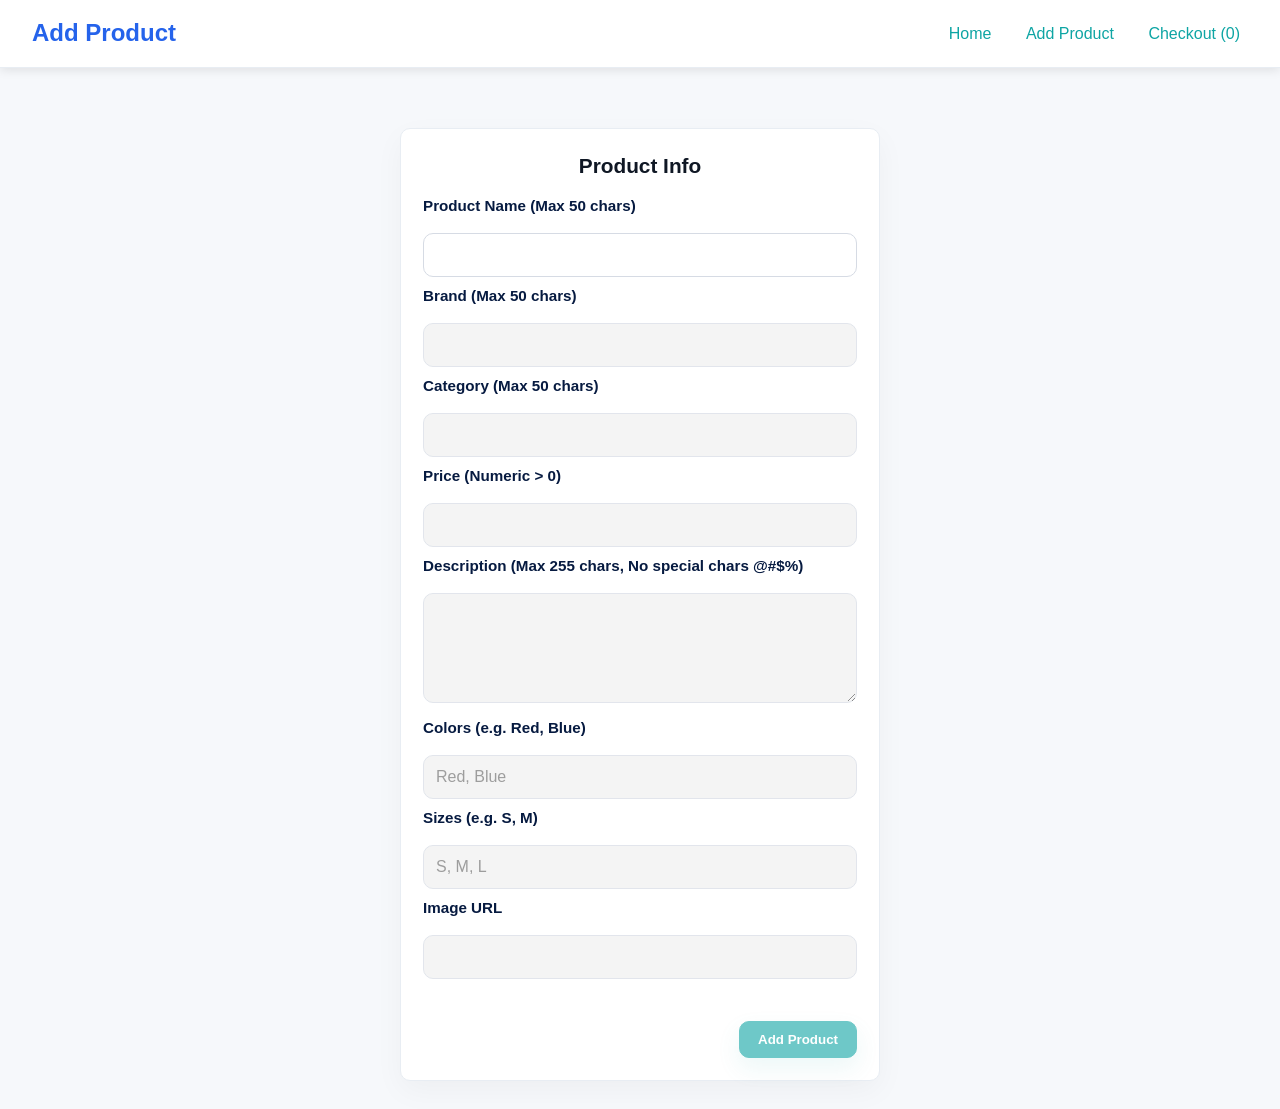
<file: add-product.html>
<!doctype html>
<html lang="en">
  <head>
    <meta charset="utf-8" />
    <meta name="viewport" content="width=device-width,initial-scale=1" />
    <title>Add Product</title>
    <link rel="stylesheet" href="css/style.css" />
    <link rel="stylesheet" href="css/pages.css" />
  </head>
  <body>
    <header class="site-header">
      <h1>Add Product</h1>
      <nav>
        <a href="index.html">Home</a>
        <a href="add-product.html">Add Product</a>
        <a href="checkout.html">Checkout (<span id="cart-count">0</span>)</a>
      </nav>
    </header>

    <main>
      <form id="addForm" class="multistep" novalidate>
        <div class="step">
          <h2>Product Info</h2>

          <label>Product Name (Max 50 chars)</label>
          <input name="name" id="name" type="text" required />
          <div id="name-error" class="error-msg"></div>

          <label>Brand (Max 50 chars)</label>
          <input name="brand" id="brand" type="text" required />
          <div id="brand-error" class="error-msg"></div>

          <label>Category (Max 50 chars)</label>
          <input name="category" id="category" type="text" required />
          <div id="category-error" class="error-msg"></div>

          <label>Price (Numeric > 0)</label>
          <input name="price" id="price" type="text" step="0.01" required />
          <div id="price-error" class="error-msg"></div>

          <label>Description (Max 255 chars, No special chars @#$%)</label>
          <textarea name="description" id="description" rows="4"></textarea>
          <div id="description-error" class="error-msg"></div>

          <label>Colors (e.g. Red, Blue)</label>
          <input
            name="colors"
            id="colors"
            type="text"
            placeholder="Red, Blue"
          />
          <div id="colors-error" class="error-msg"></div>

          <label>Sizes (e.g. S, M)</label>
          <input name="sizes" id="sizes" type="text" placeholder="S, M, L" />
          <div id="sizes-error" class="error-msg"></div>

          <label>Image URL</label>
          <input name="image" id="image" type="url" />
          <div id="image-error" class="error-msg"></div>

          <div class="actions">
            <button type="submit" id="submit" class="btn primary">
              Add Product
            </button>
          </div>
        </div>
      </form>
    </main>

    <script src="js/app.js"></script>

    <script>
      // --- CẤU HÌNH REGEX ---
      // 1. Chỉ cho phép chữ, số, khoảng trắng và tiếng Việt (Dùng cho Name, Brand, Category)
      const REGEX_TEXT_STRICT = /^[a-zA-Z0-9\s\u00C0-\u1EF9]+$/;

      // 2. MỚI: Description an toàn (Cho phép chữ, số, tiếng Việt và dấu .,-)
      // KHÔNG cho phép: @ # $ % ^ & * ( ) < > / \ |
      const REGEX_DESC_SAFE = /^[a-zA-Z0-9\s\u00C0-\u1EF9.,-]+$/;

      // 3. Danh sách (Colors, Sizes)
      const REGEX_STRICT_LIST =
        /^[a-zA-Z0-9\u00C0-\u1EF9]+(,\s*[a-zA-Z0-9\u00C0-\u1EF9]+)*$/;

      // 4. URL Hình ảnh
      const REGEX_IMAGE =
        /^(http|https):\/\/[^ "]+(\.(jpg|png|jpeg|gif|webp))$/i;

      const addForm = document.getElementById("addForm");

      function setError(fieldObj, message) {
        fieldObj.msg = message;
        return false;
      }

      const fields = [
        {
          id: "name",
          el: document.getElementById("name"),
          required: true,
          touched: false,
          validator: function (v) {
            const t = v.trim();
            if (t === "") return setError(this, "Name is required");
            if (t.length > 50)
              return setError(this, "Name too long (Max 50 chars)");
            if (!REGEX_TEXT_STRICT.test(t))
              return setError(this, "Name contains special characters");
            return true;
          },
          msg: "",
        },
        {
          id: "brand",
          el: document.getElementById("brand"),
          required: true,
          touched: false,
          validator: function (v) {
            const t = v.trim();
            if (t === "") return setError(this, "Brand is required");
            if (t.length > 50)
              return setError(this, "Brand too long (Max 50 chars)");
            if (!REGEX_TEXT_STRICT.test(t))
              return setError(this, "Brand contains special characters");
            return true;
          },
          msg: "",
        },
        {
          id: "category",
          el: document.getElementById("category"),
          required: true,
          touched: false,
          validator: function (v) {
            const t = v.trim();
            if (t === "") return setError(this, "Category is required");
            if (t.length > 50)
              return setError(this, "Category too long (Max 50 chars)");
            if (!REGEX_TEXT_STRICT.test(t))
              return setError(this, "Category contains special characters");
            return true;
          },
          msg: "",
        },
        {
          id: "price",
          el: document.getElementById("price"),
          required: true,
          touched: false,
          validator: function (v) {
            const valStr = v.trim();
            if (valStr === "") return setError(this, "Price is required");
            if (isNaN(Number(valStr)))
              return setError(this, "Price is required");
            if (Number(valStr) <= 0)
              return setError(this, "Price must be positive");
            return true;
          },
          msg: "",
        },
        {
          id: "description",
          el: document.getElementById("description"),
          required: true,
          touched: false,
          validator: function (v) {
            const t = v.trim();
            if (t === "") return setError(this, "Description is required");
            if (t.length > 255)
              return setError(this, "Description too long (Max 255 chars)");

            // SỬA: Dùng Regex chặt chẽ hơn để cấm ký tự đặc biệt
            if (!REGEX_DESC_SAFE.test(t))
              return setError(this, "Description contains special characters");

            return true;
          },
          msg: "",
        },
        {
          id: "colors",
          el: document.getElementById("colors"),
          required: true,
          touched: false,
          validator: function (v) {
            const t = v.trim();
            if (t === "") return setError(this, "Colors are required");
            if (!REGEX_STRICT_LIST.test(t))
              return setError(this, "Invalid Color format");
            return true;
          },
          msg: "",
        },
        {
          id: "sizes",
          el: document.getElementById("sizes"),
          required: true,
          touched: false,
          validator: function (v) {
            const t = v.trim();
            if (t === "") return setError(this, "Sizes are required");
            if (!REGEX_STRICT_LIST.test(t))
              return setError(this, "Invalid Size format");
            return true;
          },
          msg: "",
        },
        {
          id: "image",
          el: document.getElementById("image"),
          required: true,
          touched: false,
          validator: function (v) {
            const t = v.trim();
            if (t === "") return setError(this, "Image URL is required");
            if (!REGEX_IMAGE.test(t))
              return setError(this, "Invalid Image URL (.jpg, .png...)");
            return true;
          },
          msg: "",
        },
      ];

      function getErrorEl(id) {
        return document.getElementById(id + "-error");
      }

      function isFieldValid(field) {
        const val =
          field.el && field.el.value !== undefined
            ? String(field.el.value)
            : "";
        return field.required ? !!field.validator.call(field, val) : true;
      }

      function showError(field) {
        if (!field.el) return;
        field.el.classList.add("input-error");
        const errEl = getErrorEl(field.id);
        if (errEl) {
          errEl.style.display = "block";
          errEl.textContent = field.msg;
        }
      }

      function hideError(field) {
        if (!field.el) return;
        field.el.classList.remove("input-error");
        const errEl = getErrorEl(field.id);
        if (errEl) {
          errEl.style.display = "none";
        }
      }

      function validateFieldDisplay(field) {
        const ok = isFieldValid(field);
        if (field.touched && !ok) {
          showError(field);
        } else {
          hideError(field);
        }
        return ok;
      }

      function updateStates() {
        let prevAllValid = true;

        for (let i = 0; i < fields.length; i++) {
          const f = fields[i];

          // 1. Logic khóa ô input
          if (!prevAllValid) {
            if (f.el) f.el.disabled = true;
          } else {
            if (f.el) f.el.disabled = false;
          }

          // 2. Logic tuần tự
          if (f.required) {
            if (!isFieldValid(f)) {
              prevAllValid = false;
            }
          }

          // 3. Logic hiển thị
          validateFieldDisplay(f);
        }

        const allReqOk = fields
          .filter((f) => f.required)
          .every((f) => isFieldValid(f));
        const submitBtn = document.getElementById("submit");
        if (submitBtn) submitBtn.disabled = !allReqOk;
      }

      fields.forEach((f) => {
        if (!f.el) return;

        // BLUR: Đánh dấu đã xem -> Check lỗi đỏ
        f.el.addEventListener("blur", () => {
          f.touched = true;
          updateStates();
        });

        // INPUT: Đang gõ -> Chỉ check logic mở khóa (chưa hiện đỏ nếu chưa touched)
        f.el.addEventListener("input", () => {
          updateStates();
        });
      });

      updateStates();

      addForm.addEventListener("submit", (e) => {
        e.preventDefault();

        let allValid = true;
        fields
          .filter((f) => f.required)
          .forEach((f) => {
            f.touched = true;
            if (!isFieldValid(f)) allValid = false;
          });

        updateStates();

        if (!allValid) return;

        const product = {
          id: Date.now().toString(),
          name: document.getElementById("name").value.trim(),
          brand: document.getElementById("brand").value.trim(),
          category: document.getElementById("category").value.trim(),
          price: Number(document.getElementById("price").value),
          description: document.getElementById("description").value.trim(),
          colors: document
            .getElementById("colors")
            .value.split(",")
            .map((s) => s.trim())
            .filter(Boolean),
          sizes: document
            .getElementById("sizes")
            .value.split(",")
            .map((s) => s.trim())
            .filter(Boolean),
          image: document.getElementById("image").value.trim(),
        };

        try {
          const products =
            typeof getProducts === "function" ? getProducts() : [];
          products.unshift(product);
          if (typeof saveProducts === "function") {
            saveProducts(products);
          } else {
            localStorage.setItem("products", JSON.stringify(products));
          }
          if (typeof showToast === "function") {
            showToast("Product added successfully!", "success");
          } else {
            alert("Product added successfully!");
          }
          setTimeout(() => {
            window.location.href = "index.html";
          }, 1100);
        } catch (err) {
          if (typeof showToast === "function") {
            showToast("Error: " + err.message, "error");
          } else {
            alert("Error: " + err.message);
          }
        }
      });
    </script>
  </body>
</html>
</file>
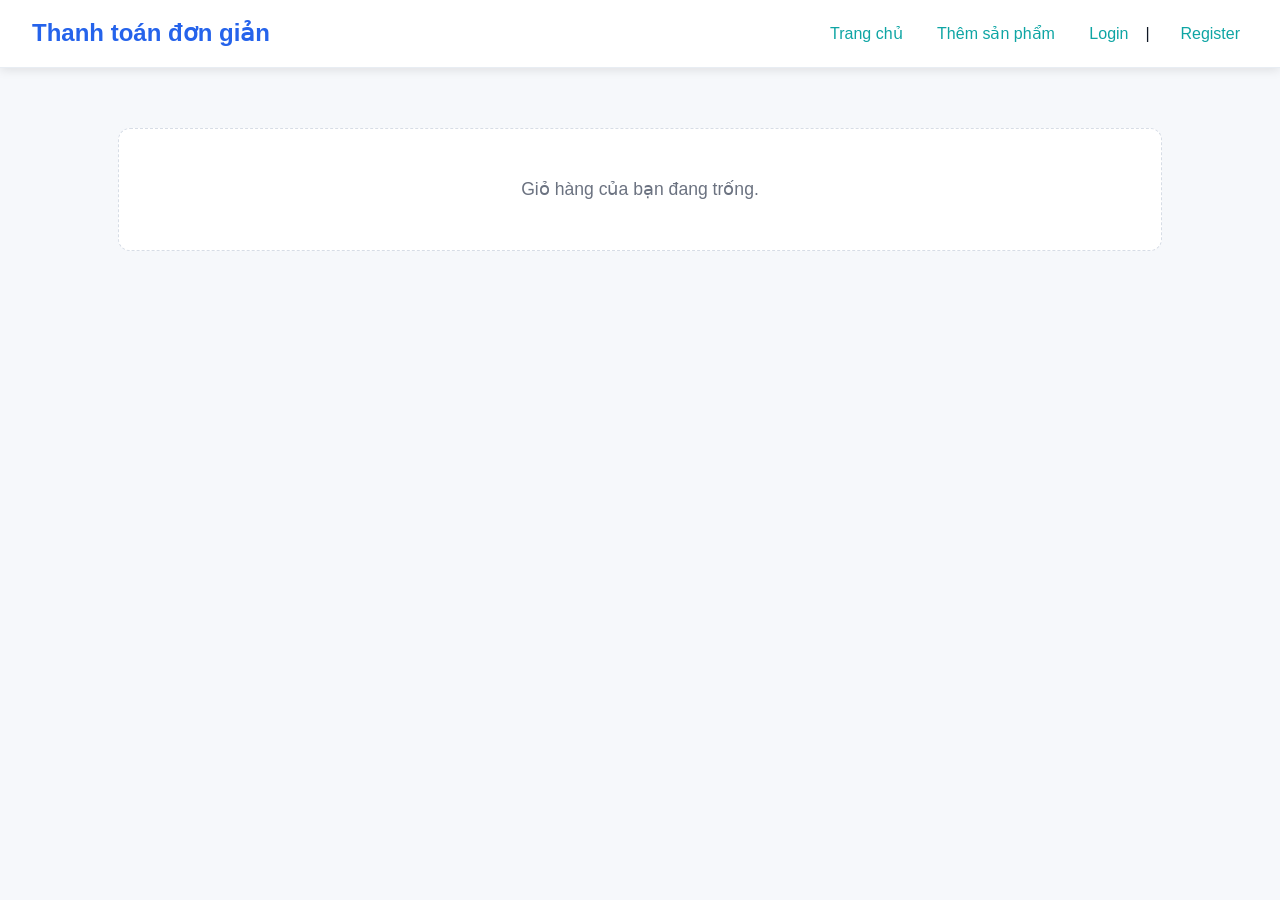
<file: checkout.html>
<!doctype html>
<html lang="vi">
  <head>
    <meta charset="utf-8" />
    <meta name="viewport" content="width=device-width,initial-scale=1" />
    <title>Thanh toán đơn giản</title>
    <link rel="stylesheet" href="css/style.css" />
    <link rel="stylesheet" href="css/pages.css" />
  </head>
  <body>
    <header class="site-header">
      <h1>Thanh toán đơn giản</h1>
      <nav>
        <a href="index.html">Trang chủ</a>
        <a href="add-product.html">Thêm sản phẩm</a>
        <span id="user-area"></span>
      </nav>
    </header>

    <main>
      <div id="empty-msg" class="muted" style="display: none">
        Giỏ hàng của bạn đang trống.
      </div>

      <div class="checkout-layout" style="display: none">
        <form id="checkout-form" class="checkout-form">
          <!-- THÔNG TIN KHÁCH HÀNG -->
          <div class="form-section">
            <h2>Thông tin khách hàng</h2>

            <div class="form-group">
              <label for="fullName">Họ và tên *</label>
              <input
                type="text"
                id="fullName"
                name="fullName"
                placeholder="Nguyễn Văn A"
                required
              />
              <div class="error-message" id="name-error">
                Vui lòng nhập họ tên
              </div>
            </div>

            <div class="form-group">
              <label for="phone">Số điện thoại *</label>
              <input
                type="tel"
                id="phone"
                name="phone"
                placeholder="0912345678"
                required
              />
              <div class="error-message" id="phone-error">
                Vui lòng nhập số điện thoại hợp lệ (10-11 số)
              </div>
            </div>

            <div class="form-group">
              <label for="email">Email *</label>
              <input
                type="email"
                id="email"
                name="email"
                placeholder="nguyenvana@email.com"
                required
              />
              <div class="error-message" id="email-error">
                Vui lòng nhập email hợp lệ
              </div>
            </div>
          </div>

          <!-- PHƯƠNG THỨC NHẬN HÀNG -->
          <div class="form-section">
            <h2>Phương thức nhận hàng</h2>

            <div class="radio-group">
              <div class="radio-option">
                <input
                  type="radio"
                  id="delivery-shipping"
                  name="deliveryMethod"
                  value="shipping"
                />
                <label for="delivery-shipping" class="radio-label">
                  <div class="title">🚚 Giao hàng tận nơi</div>
                  <div class="desc">Nhận hàng tại địa chỉ của bạn</div>
                </label>
              </div>

              <div class="radio-option">
                <input
                  type="radio"
                  id="delivery-pickup"
                  name="deliveryMethod"
                  value="pickup"
                />
                <label for="delivery-pickup" class="radio-label">
                  <div class="title">🏪 Nhận tại cửa hàng</div>
                  <div class="desc">Đến lấy tại địa chỉ cửa hàng</div>
                </label>
              </div>
            </div>
          </div>

          <!-- THÔNG TIN GIAO HÀNG (chỉ hiện khi chọn giao hàng) -->
          <div id="shipping-info-section" class="form-section">
            <h2>Thông tin giao hàng</h2>

            <div class="shipping-info">
              <div class="address-cascade">
                <div class="form-group">
                  <label for="province">Tỉnh/Thành phố *</label>
                  <select id="province" name="province" required>
                    <option value="">Chọn tỉnh/thành phố</option>
                    <option value="hanoi">Hà Nội</option>
                    <option value="hcm">TP Hồ Chí Minh</option>
                    <option value="danang">Đà Nẵng</option>
                    <option value="haiphong">Hải Phòng</option>
                    <option value="cantho">Cần Thơ</option>
                  </select>
                  <div class="error-message" id="province-error">
                    Vui lòng chọn tỉnh/thành phố
                  </div>
                </div>

                <div class="form-group">
                  <label for="district">Quận/Huyện *</label>
                  <select id="district" name="district" required disabled>
                    <option value="">Chọn quận/huyện</option>
                  </select>
                  <div class="error-message" id="district-error">
                    Vui lòng chọn quận/huyện
                  </div>
                </div>

                <div class="form-group">
                  <label for="ward">Phường/Xã *</label>
                  <select id="ward" name="ward" required disabled>
                    <option value="">Chọn phường/xã</option>
                  </select>
                  <div class="error-message" id="ward-error">
                    Vui lòng chọn phường/xã
                  </div>
                </div>
              </div>

              <div class="form-group">
                <label for="address">Địa chỉ chi tiết *</label>
                <input
                  type="text"
                  id="address"
                  name="address"
                  placeholder="Số nhà, tên đường, tòa nhà..."
                  required
                />
                <div class="error-message" id="address-error">
                  Vui lòng nhập địa chỉ chi tiết
                </div>
              </div>

              <div class="form-group">
                <label for="addressNote">Ghi chú địa chỉ (tùy chọn)</label>
                <textarea
                  id="addressNote"
                  name="addressNote"
                  rows="3"
                  placeholder="Ví dụ: Chung cư A, lầu 3, gần siêu thị B..."
                ></textarea>
              </div>
            </div>
          </div>

          <!-- THÔNG TIN CỬA HÀNG (chỉ hiện khi chọn nhận tại cửa hàng) -->
          <div
            id="pickup-info-section"
            class="form-section"
            style="display: none"
          >
            <h2>Thông tin nhận hàng</h2>

            <div class="shipping-info">
              <div class="form-group">
                <label>Địa chỉ cửa hàng</label>
                <div
                  style="
                    padding: 1rem;
                    background: white;
                    border-radius: 6px;
                    border: 1px solid #e5e7eb;
                  "
                >
                  <p style="font-weight: 600; margin-bottom: 0.5rem">
                    📍 Cửa hàng chính
                  </p>
                  <p>123 Đường ABC, Quận 1, TP. Hồ Chí Minh</p>
                  <p
                    style="
                      color: #6b7280;
                      font-size: 0.9rem;
                      margin-top: 0.5rem;
                    "
                  >
                    ⏰ Giờ mở cửa: 8:00 - 22:00 (Thứ 2 - Chủ nhật)
                  </p>
                </div>
              </div>

              <div class="form-group">
                <label for="pickupNote">Ghi chú (tùy chọn)</label>
                <textarea
                  id="pickupNote"
                  name="pickupNote"
                  rows="2"
                  placeholder="Ví dụ: Nhận hàng sau 18:00..."
                ></textarea>
              </div>
            </div>
          </div>

          <!-- TỔNG ĐƠN HÀNG (ĐƠN GIẢN) -->
          <!-- NÚT XÁC NHẬN -->
          <button type="submit" class="submit-btn">Xác nhận đơn hàng</button>
        </form>

        <aside class="order-summary-simple">
          <div class="summary-total">
            <span>Tổng thanh toán:</span>
            <span class="amount" id="order-total">$0.00</span>
          </div>
          <p
            style="
              color: #6b7280;
              font-size: 0.9rem;
              margin-top: 0.5rem;
              text-align: center;
            "
          >
            Đã bao gồm thuế (nếu có)
          </p>
        </aside>
      </div>
    </main>

    <script src="js/app.js"></script>

    <script>
      // Cart functions (giữ nguyên từ file cũ)
      function getCart() {
        try {
          return JSON.parse(localStorage.getItem("cart")) || [];
        } catch {
          return [];
        }
      }

      function getProducts() {
        try {
          return JSON.parse(localStorage.getItem("products")) || [];
        } catch {
          return [];
        }
      }

      function escapeHtml(text) {
        const div = document.createElement("div");
        div.textContent = text;
        return div.innerHTML;
      }

      function updateCartCount() {
        const cart = getCart();
        const count = cart.reduce((sum, item) => sum + (item.qty || 1), 0);
        const countEl = document.getElementById("cart-count");
        if (countEl) countEl.textContent = count;
      }

      // Khởi tạo trang
      document.addEventListener("DOMContentLoaded", function () {
        const cart = getCart();
        const emptyMsg = document.getElementById("empty-msg");
        const checkoutLayout = document.querySelector(".checkout-layout");
        const checkoutFormEl = document.getElementById("checkout-form");

        if (!cart || cart.length === 0) {
          emptyMsg.style.display = "block";
          if (checkoutLayout) checkoutLayout.style.display = "none";
        } else {
          emptyMsg.style.display = "none";
          if (checkoutLayout) checkoutLayout.style.display = "flex";
          calculateOrderTotal();
        }

        updateCartCount();
        initForm();
      });

      // Tính tổng đơn hàng (đơn giản)
      function calculateOrderTotal() {
        const cart = getCart();
        const products = getProducts();

        let total = 0;
        cart.forEach((item) => {
          const product = products.find((p) => p.id === item.id);
          if (product) {
            total += (product.price || 0) * (item.qty || 1);
          }
        });

        document.getElementById("order-total").textContent =
          "$" + total.toFixed(2);
      }

      // Khởi tạo form
      function initForm() {
        // Toggle phương thức nhận hàng
        const deliveryMethodRadios = document.querySelectorAll(
          'input[name="deliveryMethod"]',
        );
        const shippingSection = document.getElementById(
          "shipping-info-section",
        );
        const pickupSection = document.getElementById("pickup-info-section");

        // Fields in top-to-bottom order
        const fullName = document.getElementById("fullName");
        const phone = document.getElementById("phone");
        const email = document.getElementById("email");
        const submitBtn = document.querySelector(".submit-btn");
        const provinceSelect = document.getElementById("province");
        const districtSelect = document.getElementById("district");
        const wardSelect = document.getElementById("ward");
        const addressInput = document.getElementById("address");

        // Utility validators (no UI changes)
        function validName(val) {
          return val && val.trim().length > 0;
        }
        function validPhone(val) {
          return /^(0[0-9]{9,10})$/.test((val || "").trim());
        }
        function validEmail(val) {
          return /^[^\s@]+@[^\s@]+\.[^\s@]+$/.test((val || "").trim());
        }

        // Update sequential enabled/disabled state
        function updateSequentialState() {
          // Step 1 -> enable phone
          if (validName(fullName.value)) {
            phone.disabled = false;
          } else {
            phone.disabled = true;
            phone.classList.remove("error");
          }

          // Step 2 -> enable email
          if (!phone.disabled && validPhone(phone.value)) {
            email.disabled = false;
          } else {
            email.disabled = true;
            email.classList.remove("error");
          }

          // Step 3 -> enable delivery method radios
          const deliveryEnabled = !email.disabled && validEmail(email.value);
          deliveryMethodRadios.forEach((r) => (r.disabled = !deliveryEnabled));

          // If a delivery method is selected, show appropriate section and enable its fields
          const selected = document.querySelector(
            'input[name="deliveryMethod"]:checked',
          );
          if (!selected) {
            shippingSection.style.display = "none";
            pickupSection.style.display = "none";
            // disable and clear shipping fields
            provinceSelect.disabled = true;
            districtSelect.disabled = true;
            wardSelect.disabled = true;
            addressInput.disabled = true;
            ["province", "district", "ward", "address"].forEach((id) => {
              const el = document.getElementById(id);
              if (el) el.removeAttribute("required");
            });
          } else if (selected.value === "shipping") {
            shippingSection.style.display = "block";
            pickupSection.style.display = "none";
            // enable province only; the rest follow cascade
            provinceSelect.disabled = false;
            if (provinceSelect.value) districtSelect.disabled = false;
            else districtSelect.disabled = true;
            if (districtSelect.value) wardSelect.disabled = false;
            else wardSelect.disabled = true;
            if (wardSelect.value) addressInput.disabled = false;
            else addressInput.disabled = true;
            // set required on shipping fields only when enabled
            if (!provinceSelect.disabled)
              provinceSelect.setAttribute("required", "");
            else provinceSelect.removeAttribute("required");
            if (!districtSelect.disabled)
              districtSelect.setAttribute("required", "");
            else districtSelect.removeAttribute("required");
            if (!wardSelect.disabled) wardSelect.setAttribute("required", "");
            else wardSelect.removeAttribute("required");
            if (!addressInput.disabled)
              addressInput.setAttribute("required", "");
            else addressInput.removeAttribute("required");
          } else {
            // pickup
            shippingSection.style.display = "none";
            pickupSection.style.display = "block";
            provinceSelect.disabled = true;
            districtSelect.disabled = true;
            wardSelect.disabled = true;
            addressInput.disabled = true;
            ["province", "district", "ward", "address"].forEach((id) => {
              const el = document.getElementById(id);
              if (el) el.removeAttribute("required");
              if (el) el.classList.remove("error");
              const err = document.getElementById(id + "-error");
              if (err) err.style.display = "none";
            });
          }

          // Notes should always be editable
          const addressNote = document.getElementById("addressNote");
          const pickupNote = document.getElementById("pickupNote");
          if (addressNote) addressNote.disabled = false;
          if (pickupNote) pickupNote.disabled = false;

          // Update submit button via existing validateForm
          submitBtn.disabled = !validateForm();
        }

        // Wire up inputs to re-evaluate sequence as user types/changes
        [
          fullName,
          phone,
          email,
          provinceSelect,
          districtSelect,
          wardSelect,
          addressInput,
        ].forEach((el) => {
          if (!el) return;
          el.addEventListener("input", () => {
            validateField(el);
            updateSequentialState();
          });
          el.addEventListener("change", () => {
            validateField(el);
            updateSequentialState();
          });
        });

        // Radio change handler: update UI classes and then sequential state
        deliveryMethodRadios.forEach((radio) => {
          radio.addEventListener("change", function () {
            document
              .querySelectorAll(".radio-label")
              .forEach((label) => label.classList.remove("selected"));
            const selectedLabel = document.querySelector(
              `label[for="${this.id}"]`,
            );
            if (selectedLabel) selectedLabel.classList.add("selected");
            updateSequentialState();
          });
        });

        // Initialize: hide sections and disable fields until user progresses
        shippingSection.style.display = "none";
        pickupSection.style.display = "none";
        phone.disabled = true;
        email.disabled = true;
        deliveryMethodRadios.forEach((r) => (r.disabled = true));
        provinceSelect.disabled = true;
        districtSelect.disabled = true;
        wardSelect.disabled = true;
        addressInput.disabled = true;
        submitBtn.disabled = true;

        // Cascade địa chỉ (mẫu)

        // Dữ liệu mẫu cho cascade dropdown
        const addressData = {
          hanoi: {
            name: "Hà Nội",
            districts: {
              hbt: {
                name: "Hoàn Kiếm",
                wards: ["Phan Chu Trinh", "Hàng Bài", "Tràng Tiền"],
              },
              hbm: {
                name: "Hai Bà Trưng",
                wards: ["Bạch Đằng", "Bách Khoa", "Đồng Tâm"],
              },
              cg: {
                name: "Cầu Giấy",
                wards: ["Dịch Vọng", "Nghĩa Đô", "Quan Hoa"],
              },
            },
          },
          hcm: {
            name: "TP Hồ Chí Minh",
            districts: {
              q1: {
                name: "Quận 1",
                wards: ["Bến Nghé", "Bến Thành", "Nguyễn Thái Bình"],
              },
              q3: {
                name: "Quận 3",
                wards: ["Võ Thị Sáu", "Phường 2", "Phường 3"],
              },
              qbt: {
                name: "Bình Thạnh",
                wards: ["Phường 1", "Phường 2", "Phường 3"],
              },
            },
          },
          danang: {
            name: "Đà Nẵng",
            districts: {
              hl: {
                name: "Hải Châu",
                wards: ["Bình Hiên", "Hải Châu I", "Hải Châu II"],
              },
              st: {
                name: "Sơn Trà",
                wards: ["An Hải Bắc", "An Hải Đông", "An Hải Tây"],
              },
              nt: {
                name: "Ngũ Hành Sơn",
                wards: ["Hoà Hải", "Hoà Quý", "Mỹ An"],
              },
            },
          },
        };

        provinceSelect.addEventListener("change", function () {
          const provinceId = this.value;

          // Reset district và ward
          districtSelect.innerHTML =
            '<option value="">Chọn quận/huyện</option>';
          wardSelect.innerHTML = '<option value="">Chọn phường/xã</option>';
          districtSelect.disabled = !provinceId;
          wardSelect.disabled = true;

          if (provinceId && addressData[provinceId]) {
            districtSelect.disabled = false;
            const districts = addressData[provinceId].districts;

            for (const [id, district] of Object.entries(districts)) {
              const option = document.createElement("option");
              option.value = id;
              option.textContent = district.name;
              districtSelect.appendChild(option);
            }
          }

          validateForm();
        });

        districtSelect.addEventListener("change", function () {
          const provinceId = provinceSelect.value;
          const districtId = this.value;

          // Reset ward
          wardSelect.innerHTML = '<option value="">Chọn phường/xã</option>';
          wardSelect.disabled = !districtId;

          if (
            provinceId &&
            districtId &&
            addressData[provinceId] &&
            addressData[provinceId].districts[districtId]
          ) {
            wardSelect.disabled = false;
            const wards = addressData[provinceId].districts[districtId].wards;

            wards.forEach((wardName) => {
              const option = document.createElement("option");
              option.value = wardName.toLowerCase().replace(/ /g, "_");
              option.textContent = wardName;
              wardSelect.appendChild(option);
            });
          }

          validateForm();
        });

        wardSelect.addEventListener("change", validateForm);

        // Real-time validation
        const formInputs = document.querySelectorAll(
          "#checkout-form input, #checkout-form select, #checkout-form textarea",
        );
        formInputs.forEach((input) => {
          input.addEventListener("input", validateForm);
          input.addEventListener("change", validateForm);
          input.addEventListener("blur", function () {
            validateField(this);
          });
        });

        // Form submission
        document
          .getElementById("checkout-form")
          .addEventListener("submit", function (e) {
            e.preventDefault();

            if (!validateForm()) {
              alert("Vui lòng điền đầy đủ thông tin hợp lệ");
              return;
            }

            // Lấy dữ liệu form
            const dmEl = document.querySelector(
              'input[name="deliveryMethod"]:checked',
            );
            if (!dmEl) {
              alert("Vui lòng chọn phương thức nhận hàng");
              return;
            }
            const deliveryMethod = dmEl.value;

            const formData = {
              customer: {
                fullName: document.getElementById("fullName").value,
                phone: document.getElementById("phone").value,
                email: document.getElementById("email").value,
              },
              deliveryMethod: deliveryMethod,
              orderTotal: document.getElementById("order-total").textContent,
              items: getCart(),
              timestamp: new Date().toISOString(),
            };

            // Thêm thông tin giao hàng hoặc nhận tại cửa hàng
            if (formData.deliveryMethod === "shipping") {
              formData.shippingInfo = {
                province:
                  document.getElementById("province").options[
                    document.getElementById("province").selectedIndex
                  ].text,
                district:
                  document.getElementById("district").options[
                    document.getElementById("district").selectedIndex
                  ].text,
                ward: document.getElementById("ward").options[
                  document.getElementById("ward").selectedIndex
                ].text,
                address: document.getElementById("address").value,
                note: document.getElementById("addressNote").value,
              };
            } else {
              formData.pickupInfo = {
                note: document.getElementById("pickupNote").value,
              };
            }

            // Lưu đơn hàng (trong thực tế sẽ gửi đến server)
            const orders = JSON.parse(localStorage.getItem("orders") || "[]");
            orders.push(formData);
            localStorage.setItem("orders", JSON.stringify(orders));

            // Xóa giỏ hàng
            localStorage.removeItem("cart");

            // Thông báo thành công (toast nếu có, fallback alert)
            const successMsg = `🎉 Đơn hàng đã được đặt thành công! Tổng tiền: ${formData.orderTotal}. Chúng tôi sẽ liên hệ bạn qua: ${formData.customer.phone}`;
            if (typeof showToast === "function") {
              showToast(successMsg, "success", { duration: 3500 });
              setTimeout(() => {
                window.location.href = "index.html";
              }, 1200);
            } else {
              alert(successMsg);
              window.location.href = "index.html";
            }
          });
      }

      // Validation functions
      function validateField(field) {
        const errorElement = document.getElementById(field.id + "-error");
        if (!errorElement) return true;

        let isValid = true;
        let message = "";

        // Clear previous error state
        field.classList.remove("error");
        errorElement.style.display = "none";

        // Check required
        if (field.hasAttribute("required") && !field.value.trim()) {
          isValid = false;
          message = "Trường này là bắt buộc";
        }

        // Specific validations
        else if (field.id === "phone" && field.value.trim()) {
          const phoneRegex = /^(0[0-9]{9,10})$/;
          if (!phoneRegex.test(field.value.trim())) {
            isValid = false;
            message = "Số điện thoại không hợp lệ (10-11 số, bắt đầu bằng 0)";
          }
        } else if (field.id === "email" && field.value.trim()) {
          const emailRegex = /^[^\s@]+@[^\s@]+\.[^\s@]+$/;
          if (!emailRegex.test(field.value.trim())) {
            isValid = false;
            message = "Email không hợp lệ";
          }
        }

        // Apply validation result
        if (!isValid) {
          field.classList.add("error");
          errorElement.textContent = message;
          errorElement.style.display = "block";
        }

        return isValid;
      }

      function validateForm() {
        let isValid = true;
        const submitBtn = document.querySelector(".submit-btn");

        // Validate all enabled required fields
        const requiredFields = document.querySelectorAll(
          "#checkout-form [required]:not([disabled])",
        );
        requiredFields.forEach((field) => {
          if (!validateField(field)) {
            isValid = false;
          }
        });

        // Special validation for shipping info
        const dmEl = document.querySelector(
          'input[name="deliveryMethod"]:checked',
        );
        const deliveryMethod = dmEl ? dmEl.value : null;
        if (!deliveryMethod) {
          isValid = false;
        }
        if (deliveryMethod === "shipping") {
          const shippingFields = ["province", "district", "ward", "address"];
          shippingFields.forEach((fieldId) => {
            const field = document.getElementById(fieldId);
            if (field && !validateField(field)) {
              isValid = false;
            }
          });
        }

        // Update submit button state
        submitBtn.disabled = !isValid;

        return isValid;
      }
    </script>
  </body>
</html>
</file>
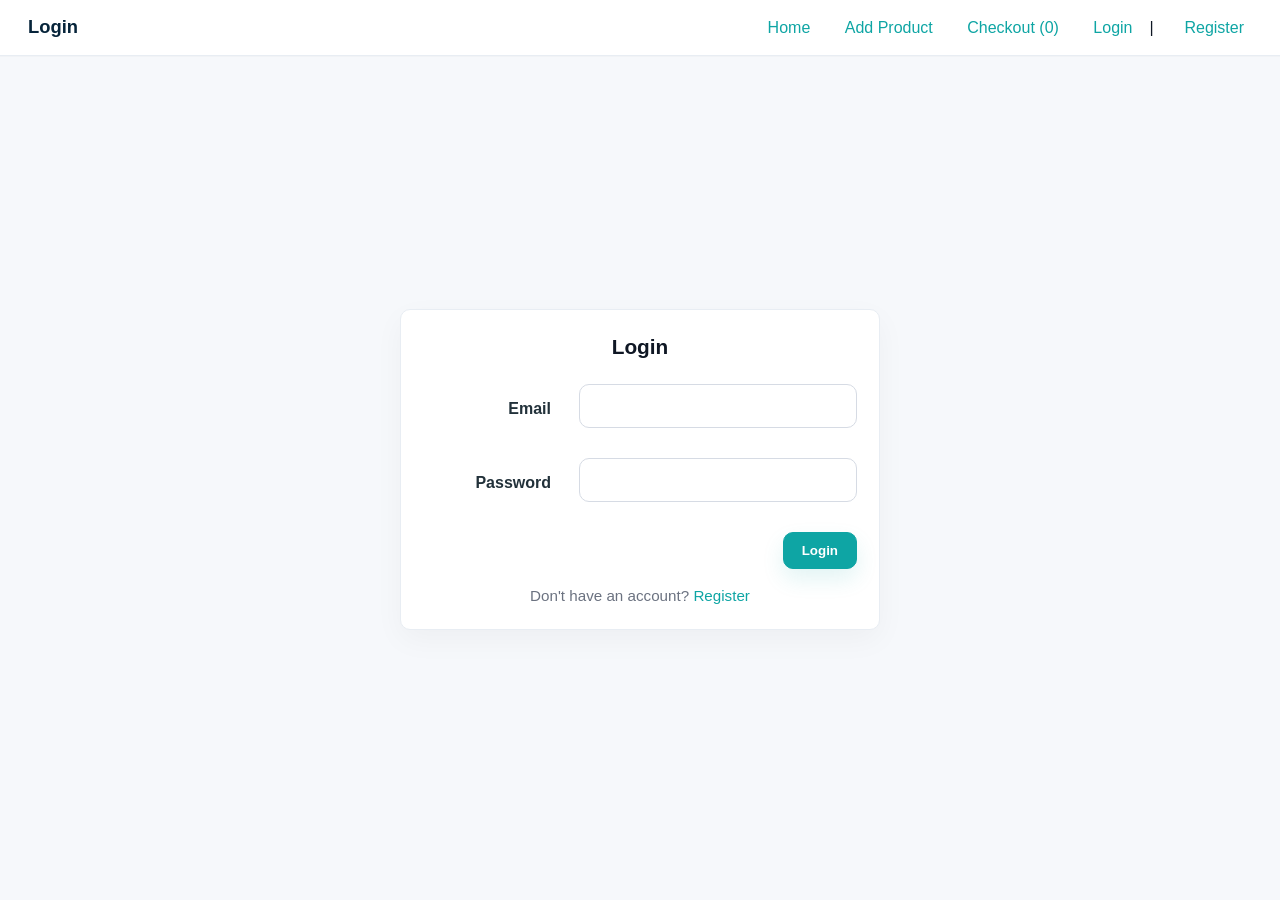
<file: login.html>
<!doctype html>
<html lang="en">
<head>
  <meta charset="utf-8" />
  <meta name="viewport" content="width=device-width,initial-scale=1" />
  <title>Login</title>
  <link rel="stylesheet" href="css/style.css" />
</head>
<body>
  <header class="site-header">
    <h1>Login</h1>
    <nav>
      <a href="index.html">Home</a>
      <a href="add-product.html">Add Product</a>
      <a href="checkout.html">Checkout (<span id="cart-count">0</span>)</a>
      <span id="user-area"></span>
    </nav>
  </header>

  <main class="auth-wrapper">
    <form id="loginForm" novalidate class="auth-card">
      <h2>Login</h2>

      <div class="form-row">
        <label class="form-label" for="email">Email</label>
        <div class="form-field">
          <input id="email" type="email" required />
          <div id="err-email" class="error-msg" aria-live="polite"></div>
        </div>
      </div>

      <div class="form-row">
        <label class="form-label" for="password">Password</label>
        <div class="form-field">
          <input id="password" type="password" required />
          <div id="err-password" class="error-msg" aria-live="polite"></div>
        </div>
      </div>

      <div class="actions">
        <button type="submit" class="btn primary">Login</button>
      </div>
      <div class="auth-footer">Don't have an account? <a href="register.html">Register</a></div>
    </form>
  </main>

  <script src="js/app.js"></script>
  <script>
    const form = document.getElementById('loginForm');
    form.addEventListener('submit', async (e)=>{
      e.preventDefault();
      try{
        const email = document.getElementById('email').value;
        const password = document.getElementById('password').value;
        await loginUser({email,password});
        alert('Logged in');
        window.location.href = 'index.html';
      }catch(err){
        alert(err.message||String(err));
      }
    });
  </script>
</body>
</html>
</file>
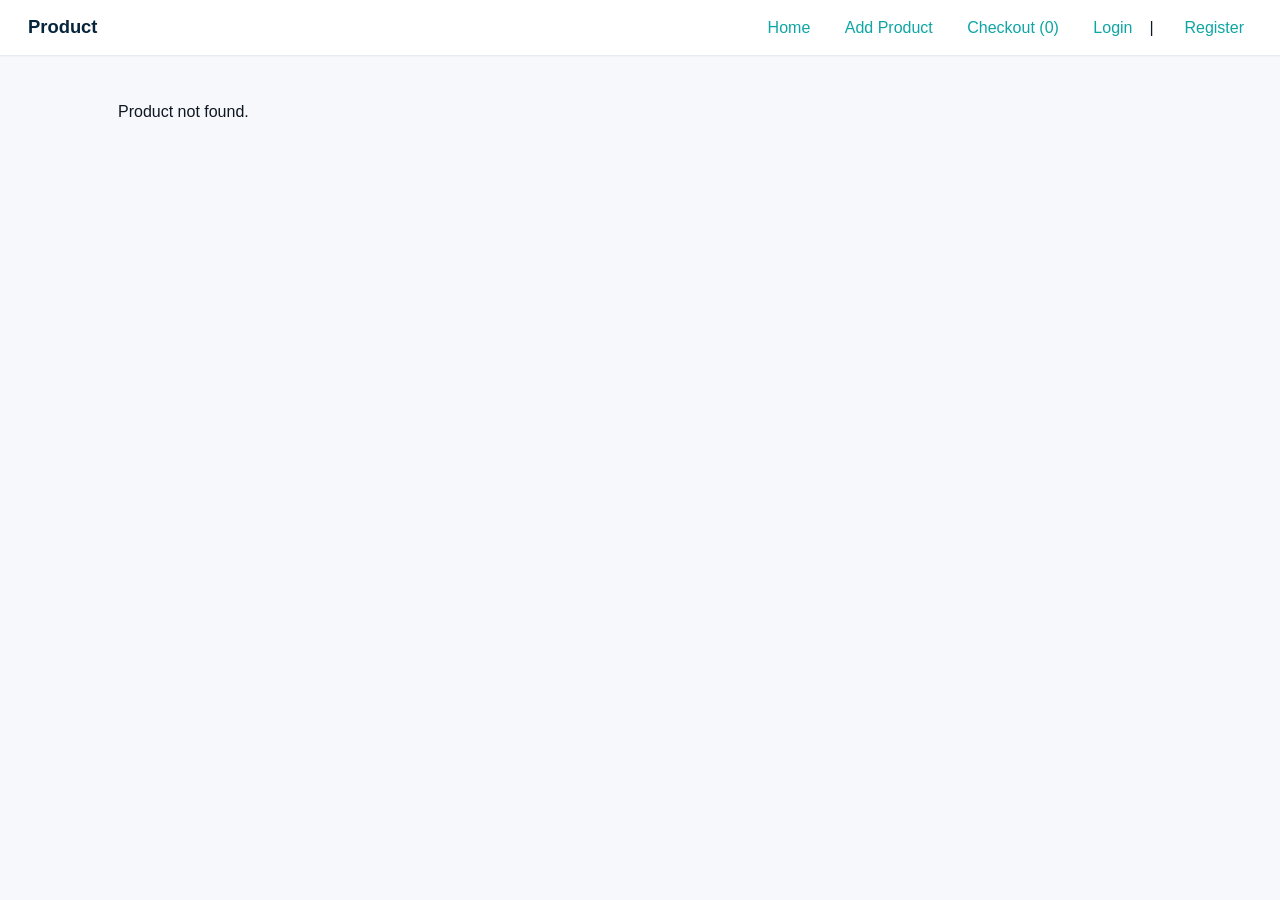
<file: product.html>
<!doctype html>
<html lang="en">
<head>
  <meta charset="utf-8" />
  <meta name="viewport" content="width=device-width,initial-scale=1" />
  <title>Product Detail</title>
  <link rel="stylesheet" href="css/style.css" />
</head>
<body>
  <header class="site-header">
    <h1>Product</h1>
    <nav>
      <a href="index.html">Home</a>
      <a href="add-product.html">Add Product</a>
      <a href="checkout.html">Checkout (<span id="cart-count">0</span>)</a>
      <span id="user-area"></span>
    </nav>
  </header>

  <main>
    <div id="product-detail"></div>
  </main>

  <script src="js/app.js"></script>
  <script>
    const qs = new URLSearchParams(location.search);
    const id = qs.get('id');
    const container = document.getElementById('product-detail');
    if(!id){ container.innerHTML = '<p>Product not found.</p>'; }
    const products = getProducts();
    const product = products.find(p=>p.id===id);
    if(!product){ container.innerHTML = '<p>Product not found.</p>'; }

    const render = () => {
      container.innerHTML = `
        <div class="card" data-id="${product.id}" data-name="${escapeHtml(product.name)}" data-brand="${escapeHtml(product.brand || '')}" data-category="${escapeHtml(product.category || '')}" data-price="${Number(product.price).toFixed(2)}" data-description="${escapeHtml(product.description || '')}" data-colors="${(product.colors||[]).join(',')}" data-sizes="${(product.sizes||[]).join(',')}" data-image="${escapeHtml(product.image || '')}">
          <img src="${product.image || 'https://via.placeholder.com/600x400?text=Product'}" alt="${escapeHtml(product.name)}" style="height:300px;object-fit:cover;"/>
          <h2>${escapeHtml(product.name)}</h2>
          <p class="meta">Brand: ${escapeHtml(product.brand || '')} &nbsp; Category: ${escapeHtml(product.category || '')}</p>
          <p class="price">$${Number(product.price).toFixed(2)}</p>
          <p>${escapeHtml(product.description || '')}</p>

          <label>Size
            <select id="opt-size">
              <option value="">Select size</option>
              ${ (product.sizes && product.sizes.length) ? product.sizes.map(s=>`<option value="${escapeHtml(s)}">${escapeHtml(s)}</option>`).join('') : `
              <option value="S">S</option>
              <option value="M">M</option>
              <option value="L">L</option>
              <option value="XL">XL</option>`}
            </select>
          </label>

          <label>Color
            <select id="opt-color">
              <option value="">Select color</option>
              ${ (product.colors && product.colors.length) ? product.colors.map(c=>`<option value="${escapeHtml(c)}">${escapeHtml(c)}</option>`).join('') : `
              <option value="Red">Red</option>
              <option value="Blue">Blue</option>
              <option value="Green">Green</option>`}
            </select>
          </label>

          <label>Quantity
            <input id="opt-qty" type="number" min="1" value="1" />
          </label>

          <div class="actions">
            <button id="add-cart" class="btn">Add to cart</button>
            <button id="buy-now" class="btn primary">Buy Now</button>
          </div>
        </div>
      `;

      const size = document.getElementById('opt-size');
      const color = document.getElementById('opt-color');
      const qty = document.getElementById('opt-qty');
      const addBtn = document.getElementById('add-cart');
      const buyBtn = document.getElementById('buy-now');

      const validate = () => {
        const okQty = Number(qty.value) >= 1;
        const sizeRequired = product.sizes && product.sizes.length;
        const colorRequired = product.colors && product.colors.length;
        const okSize = !sizeRequired || (size && size.value);
        const okColor = !colorRequired || (color && color.value);
        const ok = okQty && okSize && okColor;
        addBtn.disabled = !ok;
        buyBtn.disabled = !ok;
      }
      // initial
      validate();
      size.addEventListener('change', validate);
      color.addEventListener('change', validate);
      qty.addEventListener('input', validate);

      addBtn.addEventListener('click', ()=>{
        addToCart(product.id, Number(qty.value), {size:size.value, color:color.value});
        updateCartCount();
        alert('Added to cart');
      });

      buyBtn.addEventListener('click', ()=>{
        // replace cart with only this item and go to checkout
        saveCart([{id:product.id, qty:Number(qty.value), options:{size:size.value, color:color.value}}]);
        updateCartCount();
        location.href = 'checkout.html';
      });
    }

    if (product) render();
  </script>
</body>
</html>
</file>
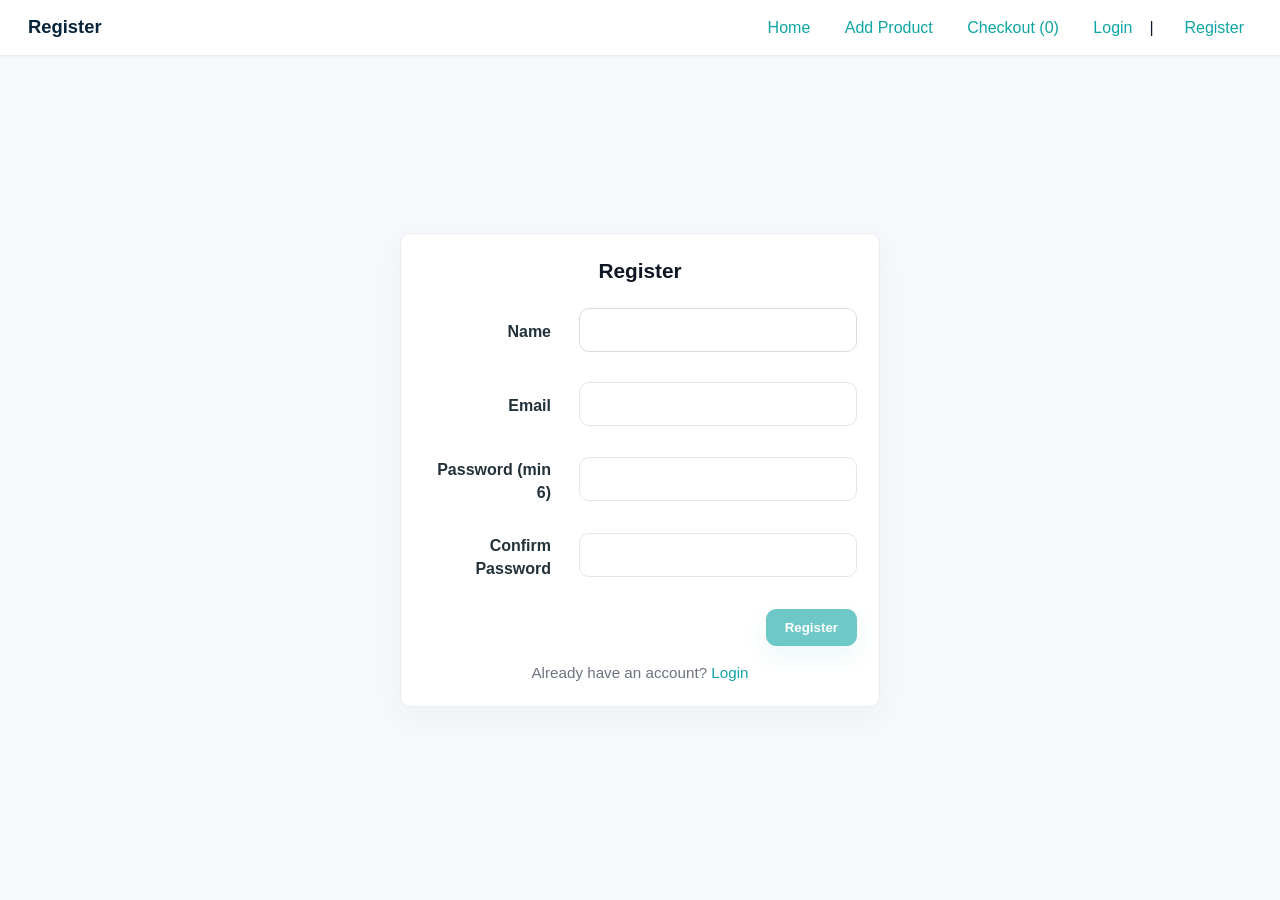
<file: register.html>
<!doctype html>
<html lang="en">
<head>
  <meta charset="utf-8" />
  <meta name="viewport" content="width=device-width,initial-scale=1" />
  <title>Register</title>
  <link rel="stylesheet" href="css/style.css" />
</head>
<body>
  <header class="site-header">
    <h1>Register</h1>
    <nav>
      <a href="index.html">Home</a>
      <a href="add-product.html">Add Product</a>
      <a href="checkout.html">Checkout (<span id="cart-count">0</span>)</a>
      <span id="user-area"></span>
    </nav>
  </header>

  <main class="auth-wrapper">
    <form id="registerForm" novalidate class="auth-card">
      <h2>Register</h2>

      <div class="form-row">
        <label class="form-label" for="name">Name</label>
        <div class="form-field">
          <input id="name" type="text" maxlength="255" required />
          <div id="err-name" class="error-msg" aria-live="polite"></div>
        </div>
      </div>

      <div class="form-row">
        <label class="form-label" for="email">Email</label>
        <div class="form-field">
          <input id="email" type="email" required />
          <div id="err-email" class="error-msg" aria-live="polite"></div>
        </div>
      </div>

      <div class="form-row">
        <label class="form-label" for="password">Password (min 6)</label>
        <div class="form-field">
          <input id="password" type="password" minlength="6" required />
          <div id="err-password" class="error-msg" aria-live="polite"></div>
        </div>
      </div>

      <div class="form-row">
        <label class="form-label" for="confirm">Confirm Password</label>
        <div class="form-field">
          <input id="confirm" type="password" minlength="6" required />
          <div id="err-confirm" class="error-msg" aria-live="polite"></div>
        </div>
      </div>

      <div class="actions">
        <button type="submit" class="btn primary" id="register-btn">Register</button>
      </div>
      <div class="auth-footer">Already have an account? <a href="login.html">Login</a></div>
    </form>
  </main>

  <script src="js/app.js"></script>
  <script>
    // Sequential validation: enable only next field when prior fields are valid
    const nameEl = document.getElementById('name');
    const emailEl = document.getElementById('email');
    const passEl = document.getElementById('password');
    const confEl = document.getElementById('confirm');
    const regBtn = document.getElementById('register-btn');

    const errName = document.getElementById('err-name');
    const errEmail = document.getElementById('err-email');
    const errPass = document.getElementById('err-password');
    const errConf = document.getElementById('err-confirm');

    function setError(el, errEl, msg){ errEl.textContent = msg; el.classList.add('input-error'); }
    function clearError(el, errEl){ errEl.textContent = ''; el.classList.remove('input-error'); }

    function validateName(){
      const v = (nameEl.value||'').trim();
      if(!v){ setError(nameEl, errName, 'Name is required'); return false; }
      if(v.length > 255){ setError(nameEl, errName, 'Name too long (max 255)'); return false; }
      clearError(nameEl, errName);
      return true;
    }

    function validateEmail(){
      const v = (emailEl.value||'').trim();
      if(!v){ setError(emailEl, errEmail, 'Email is required'); return false; }
      if(!/^[^@\s]+@[^@\s]+\.[^@\s]+$/.test(v)){ setError(emailEl, errEmail, 'Invalid email format'); return false; }
      clearError(emailEl, errEmail);
      return true;
    }

    function validatePass(){
      const v = (passEl.value||'');
      if(!v || v.trim().length < 6){ setError(passEl, errPass, 'Password must be at least 6 characters'); return false; }
      clearError(passEl, errPass);
      return true;
    }

    function validateConfirm(){
      const v = (confEl.value||'');
      if(v !== passEl.value){ setError(confEl, errConf, 'Passwords do not match'); return false; }
      clearError(confEl, errConf);
      return true;
    }

    // initialize sequential state
    emailEl.disabled = true;
    passEl.disabled = true;
    confEl.disabled = true;
    regBtn.disabled = true;

    // track touched to show errors only after interaction
    const touched = {name:false,email:false,password:false,confirm:false};

    // Name handlers
    nameEl.addEventListener('blur', ()=>{
      touched.name = true;
      const ok = validateName();
      if(ok) emailEl.disabled = false; else { emailEl.disabled = true; passEl.disabled = true; confEl.disabled = true; regBtn.disabled = true; }
    });
    nameEl.addEventListener('input', ()=>{
      if(touched.name){ const ok = validateName(); if(ok) emailEl.disabled = false; else { emailEl.disabled = true; passEl.disabled = true; confEl.disabled = true; regBtn.disabled = true; } }
    });

    // Email handlers
    emailEl.addEventListener('blur', ()=>{
      touched.email = true;
      const ok = validateEmail();
      if(ok && validateName()) passEl.disabled = false; else { passEl.disabled = true; confEl.disabled = true; regBtn.disabled = true; }
    });
    emailEl.addEventListener('input', ()=>{
      if(touched.email){ const ok = validateEmail(); if(ok && validateName()) passEl.disabled = false; else { passEl.disabled = true; confEl.disabled = true; regBtn.disabled = true; } }
    });

    // Password handlers
    passEl.addEventListener('blur', ()=>{
      touched.password = true;
      const ok = validatePass();
      if(ok && validateName() && validateEmail()) confEl.disabled = false; else { confEl.disabled = true; regBtn.disabled = true; }
    });
    passEl.addEventListener('input', ()=>{
      if(touched.password){ const ok = validatePass(); if(ok && validateName() && validateEmail()) confEl.disabled = false; else { confEl.disabled = true; regBtn.disabled = true; } }
      if(touched.confirm) validateConfirm();
    });

    // Confirm handlers
    confEl.addEventListener('blur', ()=>{
      touched.confirm = true;
      const ok = validateConfirm();
      if(ok && validateName() && validateEmail() && validatePass()) regBtn.disabled = false; else regBtn.disabled = true;
    });
    confEl.addEventListener('input', ()=>{
      if(touched.confirm){ const ok = validateConfirm(); if(ok && validateName() && validateEmail() && validatePass()) regBtn.disabled = false; else regBtn.disabled = true; }
    });

    // on submit, mark all touched and validate sequentially
    const form = document.getElementById('registerForm');
    form.addEventListener('submit', async (e)=>{
      e.preventDefault();
      touched.name = touched.email = touched.password = touched.confirm = true;
      const nOk = validateName();
      if(!nOk){ emailEl.disabled = true; passEl.disabled = true; confEl.disabled = true; regBtn.disabled = true; return; }
      const eOk = validateEmail();
      if(!eOk){ passEl.disabled = true; confEl.disabled = true; regBtn.disabled = true; return; }
      const pOk = validatePass();
      if(!pOk){ confEl.disabled = true; regBtn.disabled = true; return; }
      const cOk = validateConfirm();
      if(!cOk){ regBtn.disabled = true; return; }

      // all valid
      try{
        const name = nameEl.value.trim();
        const email = emailEl.value.trim();
        const password = passEl.value;
        await registerUser({name,email,password});
        alert('Registered and logged in');
        window.location.href = 'index.html';
      }catch(err){ alert(err.message||String(err)); }
    });
  </script>
</body>
</html>
</file>
<file: css/style.css>
/* Basic site styles */
:root {
  --bg: #f6f8fb;
  --surface: #ffffff;
  --muted: #6b7280;
  --accent: #0ea5a4;
  --danger: #d9534f;
  --border: #e8edf3;
  --radius: 10px;
  --shadow: 0 8px 24px rgba(17, 22, 26, 0.06);
}
* {
  box-sizing: border-box;
}
body {
  font-family: Inter, "Segoe UI", Roboto, Arial, sans-serif;
  margin: 0;
  padding: 0;
  color: #0f1724;
  background: var(--bg);
  -webkit-font-smoothing: antialiased;
  -moz-osx-font-smoothing: grayscale;
  line-height: 1.45;
  font-size: 16px;
}
.site-header {
  display: flex;
  justify-content: space-between;
  align-items: center;
  padding: 14px 28px;
  background: var(--surface);
  border-bottom: 1px solid var(--border);
  box-shadow: 0 1px 0 rgba(16, 24, 40, 0.02);
}
.site-header h1 {
  margin: 0;
  font-size: 1.15rem;
  font-weight: 700;
  color: #06243a;
}
.site-header nav a {
  margin-left: 14px;
  text-decoration: none;
  color: var(--accent);
  padding: 8px;
  border-radius: 8px;
  transition:
    background 0.12s ease,
    color 0.12s ease;
}
.site-header nav a:hover {
  background: rgba(14, 165, 164, 0.06);
}
main {
  padding: 28px;
  max-width: 1100px;
  margin: 0 auto;
}

/* Toast notifications (lightweight, hot-toast-like) */
.toast-container {
  position: fixed;
  top: 20px;
  right: 20px;
  display: flex;
  flex-direction: column;
  gap: 10px;
  z-index: 9999;
  pointer-events: none;
}
.toast {
  pointer-events: auto;
  min-width: 260px;
  max-width: 420px;
  padding: 12px 14px;
  border-radius: 10px;
  color: #fff;
  background: rgba(2, 6, 23, 0.85);
  box-shadow: 0 10px 30px rgba(2, 6, 23, 0.12);
  display: flex;
  gap: 12px;
  align-items: center;
  transform: translateX(18px) scale(0.98);
  opacity: 0;
  transition:
    transform 260ms cubic-bezier(0.2, 0.9, 0.3, 1),
    opacity 260ms ease;
}
.toast.show {
  transform: translateX(0) scale(1);
  opacity: 1;
}
.toast .toast-icon {
  width: 36px;
  height: 36px;
  border-radius: 8px;
  display: inline-flex;
  align-items: center;
  justify-content: center;
  font-weight: 700;
  font-size: 16px;
}
.toast .toast-body {
  flex: 1;
  font-size: 0.95rem;
}
.toast.success {
  background: linear-gradient(90deg, #059669, #10b981);
}
.toast.error {
  background: linear-gradient(90deg, #c53030, #f87171);
}
.toast.info {
  background: linear-gradient(90deg, #0369a1, #0ea5ff);
}
.toast .close {
  margin-left: 8px;
  background: transparent;
  border: none;
  color: rgba(255, 255, 255, 0.9);
  font-size: 16px;
  cursor: button;
}

@media (max-width: 640px) {
  .toast-container {
    left: 12px;
    right: 12px;
    top: 12px;
  }
  .toast {
    min-width: 0;
    width: auto;
  }
}
/* Layout grid */
.grid {
  display: grid;
  grid-template-columns: repeat(auto-fill, minmax(220px, 1fr));
  gap: 20px;
}

/* Card */
.card {
  border: 1px solid transparent;
  padding: 14px;
  border-radius: var(--radius);
  background: var(--surface);
  display: flex;
  flex-direction: column;
  box-shadow: var(--shadow);
  transition:
    transform 0.18s ease,
    box-shadow 0.18s ease;
}
.card img {
  width: 100%;
  height: 160px;
  object-fit: cover;
  border-radius: 8px;
}
.card:hover {
  transform: translateY(-6px);
  box-shadow: 0 18px 40px rgba(2, 6, 23, 0.08);
}
.card h3 {
  margin: 12px 0 6px;
  font-size: 1.05rem;
}
.card .meta {
  color: var(--muted);
  font-size: 0.9rem;
  margin-bottom: 8px;
}
.price {
  font-weight: 700;
  margin: 8px 0;
  color: #061a40;
}

/* Buttons */
.btn {
  padding: 10px 14px;
  border-radius: 8px;
  border: 1px solid transparent;
  background: transparent;
  color: var(--accent);
  cursor: pointer;
  transition:
    transform 0.12s ease,
    box-shadow 0.12s ease,
    background 0.12s ease;
}
.btn.primary {
  background: var(--accent);
  color: #fff;
  border-color: var(--accent);
  padding: 10px 18px;
  font-weight: 600;
  border-radius: 10px;
  box-shadow: 0 10px 22px rgba(14, 165, 164, 0.12);
}
.btn.primary:hover {
  transform: translateY(-3px);
  box-shadow: 0 18px 40px rgba(2, 6, 23, 0.08);
}
.btn[disabled] {
  opacity: 0.6;
  cursor: not-allowed;
}

/* Forms & panels */
.panel {
  background: var(--surface);
  border: 1px solid var(--border);
  border-radius: var(--radius);
  padding: 18px;
  margin-bottom: 20px;
}
.multistep label {
  display: block;
  margin: 8px 0;
  font-size: 0.95rem;
}
.form-field input,
.form-field textarea,
.form-field select,
input[type="text"],
input[type="number"],
input[type="url"],
textarea,
select {
  width: 100%;
  padding: 12px;
  border: 1px solid #d6dbe4;
  border-radius: 10px;
  font-size: 1rem;
  margin-top: 8px;
  height: 44px;
  transition:
    box-shadow 0.14s ease,
    border-color 0.14s ease;
  background: transparent;
}
textarea {
  min-height: 110px;
  resize: vertical;
  padding: 12px;
  height: auto;
}
.actions {
  margin-top: 14px;
}
.muted {
  color: var(--muted);
}

/* Small helpers */
.qr-placeholder {
  width: 180px;
  height: 180px;
  border: 2px dashed #9aa6b2;
  border-radius: 6px;
  display: flex;
  align-items: center;
  justify-content: center;
  color: var(--muted);
  background: linear-gradient(180deg, rgba(2, 6, 23, 0.02), transparent);
}
.cart-row {
  padding: 6px 0;
  border-bottom: 1px solid var(--border);
}

/* Validation styles */
.input-error {
  border-color: var(--danger) !important;
  box-shadow: 0 0 0 4px rgba(217, 83, 79, 0.06);
}
.error-msg {
  color: var(--danger);
  font-size: 0.92rem;
  margin-top: 8px;
  font-weight: 600;
}
input:disabled,
select:disabled,
textarea:disabled {
  opacity: 0.7;
}

/* Auth form styles (Login/Register) */
.auth-wrapper {
  min-height: calc(100vh - 72px);
  display: flex;
  align-items: center;
  justify-content: center;
  padding: 24px;
}
main form,
.auth-card {
  max-width: 480px;
  width: 100%;
  margin: 0 auto;
  background: var(--surface);
  border: 1px solid var(--border);
  border-radius: var(--radius);
  padding: 22px;
  box-shadow: 0 10px 30px rgba(2, 6, 23, 0.04);
}
main form h2 {
  margin-top: 0;
  font-size: 1.3rem;
  margin-bottom: 14px;
  text-align: center;
}
main form label {
  display: block;
  margin: 10px 0 6px;
  font-weight: 700;
  color: #061a40;
}

/* two-column rows for form fields: fixed label column + flexible input column */
.form-row {
  display: flex;
  align-items: center;
  justify-content: space-between;
  gap: 16px;
  margin: 14px 0;
}
.form-label {
  width: 140px;
  flex: 0 0 140px;
  text-align: right;
  padding-right: 12px;
  font-weight: 700;
  color: #22313a;
}
.form-field {
  flex: 1;
  min-width: 0;
  display: flex;
  flex-direction: column;
}
.form-field input,
.form-field textarea,
.form-field select {
  width: 100%;
}

main form .actions {
  display: flex;
  justify-content: flex-end;
  align-items: center;
  gap: 10px;
  margin-top: 22px;
}
.auth-footer {
  margin-top: 16px;
  text-align: center;
  color: var(--muted);
  font-size: 0.95rem;
}
.auth-footer a {
  color: var(--accent);
  text-decoration: none;
}

/* stack labels and inputs on narrow screens */
@media (max-width: 720px) {
  .form-row {
    flex-direction: column;
    align-items: stretch;
  }
  .form-label {
    width: auto;
    text-align: left;
    padding-right: 0;
  }
  main form .actions {
    justify-content: center;
  }
  main form .actions .btn {
    width: 100%;
  }
  main form {
    padding: 16px;
  }
}
input:focus,
textarea:focus,
select:focus {
  outline: none;
  box-shadow: 0 6px 24px rgba(14, 165, 164, 0.08);
  border-color: var(--accent);
}

/* Checkout styles */
#cart-area {
  background: var(--surface);
  border: 1px solid var(--border);
  padding: 16px;
  border-radius: var(--radius);
  margin-bottom: 16px;
}
#cart-area .cart-row {
  display: flex;
  justify-content: space-between;
  align-items: center;
  padding: 12px 0;
  border-bottom: 1px solid var(--border);
}
#cart-area .cart-row .name {
  font-weight: 700;
}
#cart-area .cart-row .meta {
  color: var(--muted);
  font-size: 0.92rem;
  margin-left: 8px;
}
#cart-area .cart-row:last-child {
  border-bottom: none;
}
#cart-area h3 {
  margin-top: 12px;
  text-align: right;
}
#empty-msg {
  padding: 16px;
  background: linear-gradient(180deg, rgba(2, 6, 23, 0.02), transparent);
  border: 1px dashed #d7dde6;
  border-radius: var(--radius);
  text-align: center;
}

#payment {
  background: #fff;
  border: 1px solid var(--border);
  padding: 16px;
  border-radius: var(--radius);
  margin-bottom: 16px;
}
#payment label {
  display: block;
  margin: 10px 0;
}
#payment .actions {
  display: flex;
  justify-content: flex-end;
}
#payment .qr-placeholder {
  width: 220px;
  height: 220px;
  border-radius: 8px;
  border: 1px dashed #888;
  display: flex;
  align-items: center;
  justify-content: center;
  margin: 12px 0;
}

/* Smaller QR on mobile */
@media (max-width: 640px) {
  .grid {
    grid-template-columns: repeat(auto-fill, minmax(160px, 1fr));
  }
  .site-header {
    padding: 10px;
  }
  main {
    padding: 12px;
  }
  main form {
    margin: 12px;
    padding: 14px;
  }
  #cart-area .cart-row {
    flex-direction: column;
    align-items: flex-start;
  }
  #payment .qr-placeholder {
    width: 100%;
    height: 160px;
  }
}
</file>
<file: css/pages.css>
/* Styles moved from individual HTML pages (add-product.html, checkout.html) */

/* --- add-product.html styles --- */
/* CSS hiển thị lỗi */
.error-msg {
  color: red;
  font-size: 0.85em;
  margin-top: 4px;
  display: none;
}
.input-error {
  border: 1px solid red;
  background-color: #fff0f0;
}

/* Làm mờ ô input khi bị Disabled */
input:disabled,
textarea:disabled {
  background-color: #f0f0f0; /* Màu xám nhẹ */
  cursor: not-allowed;
  opacity: 0.7;
}

/* Hiệu ứng khi focus */
input:focus,
textarea:focus {
  border-color: #007bff;
  outline: none;
  background-color: #fff;
}

button {
  margin-top: 20px;
  padding: 10px 20px;
  cursor: pointer;
}
button:disabled {
  background-color: #ccc;
  cursor: not-allowed;
}

/* --- checkout.html styles --- */
/* Reset và base styles */
* {
  box-sizing: border-box;
  margin: 0;
  padding: 0;
}
body.checkout-page {
  font-family:
    -apple-system, BlinkMacSystemFont, "Segoe UI", Roboto, sans-serif;
  line-height: 1.6;
  color: #333;
  background-color: #f8f9fa;
}

.site-header {
  background: white;
  padding: 1rem 2rem;
  box-shadow: 0 2px 10px rgba(0, 0, 0, 0.1);
  display: flex;
  justify-content: space-between;
  align-items: center;
  margin-bottom: 2rem;
}
.site-header h1 {
  font-size: 1.5rem;
  color: #2563eb;
}
nav a {
  margin-left: 1.5rem;
  text-decoration: none;
  color: #4b5563;
  font-weight: 500;
}
nav a:hover {
  color: #2563eb;
}
main.checkout-main {
  max-width: 800px;
  margin: 0 auto;
  padding: 0 1.5rem 2rem;
}

/* Form container */
.checkout-form {
  background: white;
  padding: 2rem;
  border-radius: 12px;
  box-shadow: 0 4px 20px rgba(0, 0, 0, 0.08);
}
.checkout-form h2 {
  color: #1f2937;
  margin-bottom: 1.5rem;
  padding-bottom: 0.75rem;
  border-bottom: 2px solid #e5e7eb;
  font-size: 1.5rem;
}
.form-section {
  margin-bottom: 2rem;
}
.section-title {
  display: flex;
  align-items: center;
  margin-bottom: 1.25rem;
  color: #374151;
  font-size: 1.1rem;
  font-weight: 600;
}
.section-title svg {
  margin-right: 0.75rem;
  color: #2563eb;
}
.form-group {
  margin-bottom: 1.5rem;
}
.form-group label {
  display: block;
  margin-bottom: 0.5rem;
  font-weight: 500;
  color: #4b5563;
}
.form-group input[type="text"],
.form-group input[type="email"],
.form-group input[type="tel"],
.form-group select,
.form-group textarea {
  width: 100%;
  padding: 0.875rem;
  border: 1.5px solid #d1d5db;
  border-radius: 8px;
  font-size: 1rem;
  transition: all 0.2s;
  background: white;
}
.form-group input:focus,
.form-group select:focus,
.form-group textarea:focus {
  outline: none;
  border-color: #2563eb;
  box-shadow: 0 0 0 3px rgba(37, 99, 235, 0.1);
}
.form-group input.error,
.form-group select.error,
.form-group textarea.error {
  border-color: #dc2626;
}
.error-message {
  color: #dc2626;
  font-size: 0.875rem;
  margin-top: 0.375rem;
  display: none;
}
.radio-group {
  display: flex;
  gap: 1.5rem;
  flex-wrap: wrap;
}
.radio-option {
  flex: 1;
  min-width: 200px;
}
.radio-option input[type="radio"] {
  display: none;
}
.radio-label {
  display: block;
  padding: 1.25rem;
  border: 2px solid #e5e7eb;
  border-radius: 8px;
  cursor: pointer;
  transition: all 0.2s;
}
.radio-label:hover {
  border-color: #2563eb;
  background: #f0f9ff;
}
.radio-label.selected {
  border-color: #2563eb;
  background: #eff6ff;
}
.radio-label .title {
  font-weight: 600;
  margin-bottom: 0.25rem;
  color: #1f2937;
}
.radio-label .desc {
  font-size: 0.9rem;
  color: #6b7280;
}
.address-cascade {
  display: grid;
  grid-template-columns: repeat(auto-fit, minmax(200px, 1fr));
  gap: 1rem;
  margin-bottom: 1rem;
}
.shipping-info {
  padding: 1.5rem;
  background: #f9fafb;
  border-radius: 8px;
  border: 1px solid #e5e7eb;
  margin-top: 1rem;
  animation: fadeIn 0.3s ease;
}
@keyframes fadeIn {
  from {
    opacity: 0;
    transform: translateY(-10px);
  }
  to {
    opacity: 1;
    transform: translateY(0);
  }
}
.order-summary-simple {
  background: #f8fafc;
  padding: 1.5rem;
  border-radius: 8px;
  margin-top: 2rem;
  border: 1px solid #e2e8f0;
}
.checkout-layout {
  display: flex;
  gap: 1.5rem;
  align-items: flex-start;
  margin-top: 0.5rem;
}
.checkout-form {
  flex: 2 1 0px;
  margin-top: 0;
}
.order-summary-simple {
  flex: 1 0 280px;
  margin-top: 0;
  position: sticky;
  top: 1.25rem;
  height: fit-content;
}
.summary-total {
  display: flex;
  justify-content: space-between;
  align-items: center;
  font-size: 1.25rem;
  font-weight: 700;
  color: #1f2937;
}
.summary-total .amount {
  color: #2563eb;
  font-size: 1.5rem;
}
.submit-btn {
  width: 100%;
  padding: 1rem;
  background: #2563eb;
  color: white;
  border: none;
  border-radius: 8px;
  font-size: 1.125rem;
  font-weight: 600;
  cursor: pointer;
  transition: background 0.2s;
  margin-top: 2rem;
}
.submit-btn:hover {
  background: #1d4ed8;
}
.submit-btn:disabled {
  background: #9ca3af;
  cursor: not-allowed;
}
#empty-msg {
  text-align: center;
  color: #6b7280;
  font-size: 1.1rem;
  padding: 3rem;
  background: white;
  border-radius: 12px;
}
@media (max-width: 640px) {
  .site-header {
    flex-direction: column;
    gap: 1rem;
    text-align: center;
  }
  nav a {
    margin: 0 0.75rem;
  }
  .checkout-form {
    padding: 1.5rem;
  }
  .address-cascade {
    grid-template-columns: 1fr;
  }
  .radio-group {
    flex-direction: column;
  }
  .radio-option {
    min-width: 100%;
  }
}
</file>
